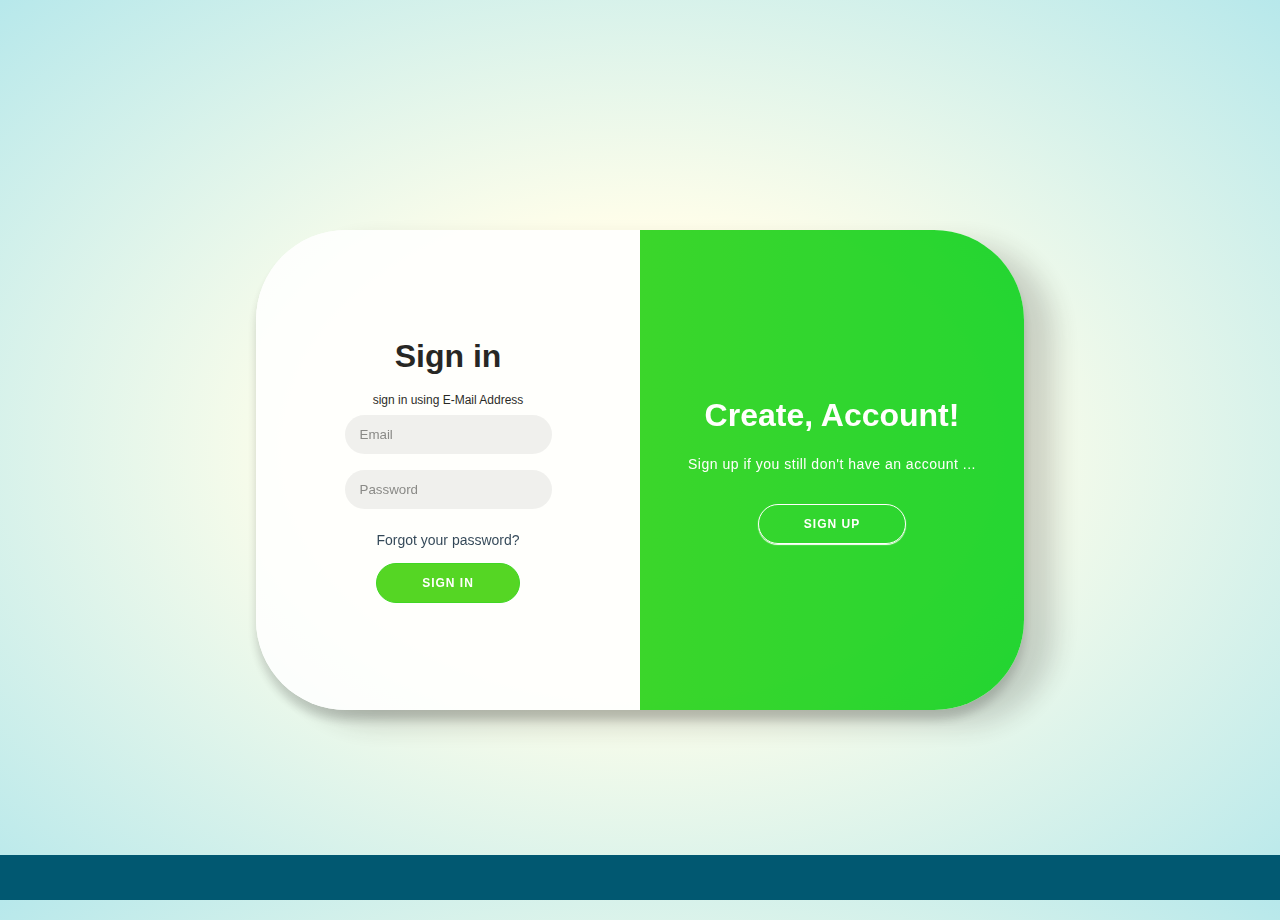
<file: Sign-in/Index.html>
<!DOCTYPE html>
<html lang="en">
<head>
  <meta charset="UTF-8">
  <meta name="viewport" content="width=device-width, initial-scale=1.0">
  <title>Document</title>
</head>
<body>
  <body>
    
  
    <!-- Animated Wave Background  -->
    <div class="ocean">
        <div class="wave"></div>
        <div class="wave"></div>
    </div>
    <!-- Log In Form Section -->
    <section>
        <div class="container" id="container">
            <div class="form-container sign-up-container">
                <form action="#">
                    <h1>Sign Up</h1><br>
                    
                    <span>use your Email for registration</span>
                    <label>
                        <input type="text" placeholder="Name"/>
                    </label>
                    <label>
                        <input type="email" placeholder="Email"/>
                    </label>
                    <label>
                        <input type="password" placeholder="Password"/>
                    </label>
                    <button style="margin-top: 9px">Sign Up</button>
                </form>
            </div>
            <div class="form-container sign-in-container">
                <form action="#">
                    <h1>Sign in</h1><br>
                   
                    <span>sign in using E-Mail Address</span>
                    <label>
                        <input type="email" placeholder="Email"/>
                    </label>
                    <label>
                        <input type="password" placeholder="Password"/>
                    </label>
                    <a href="#">Forgot your password?</a>
                    <button>Sign In</button>
                </form>
            </div>
            <div class="overlay-container">
                <div class="overlay">
                    <div class="overlay-panel overlay-left">
                        <h1>Log in</h1>
                        <p>Sign in here if you already have an account </p>
                        <button class="ghost mt-5" id="signIn">Sign In</button>
                    </div>
                    <div class="overlay-panel overlay-right">
                        <h1>Create, Account!</h1>
                        <p>Sign up if you still don't have an account ... </p>
                        <button class="ghost" id="signUp">Sign Up</button>
                    </div>
                </div>
            </div>
        </div>
    </section>
    </body>
    
    <!-- https://Github.com/YasinDehfuli
       https://Codepen.io/YasinDehfuli
       -->
       <style>
        /* Animated Wave Background Style  */
html, body {
    width: 100%;
    height: 100%;
}
body {
    background:radial-gradient(ellipse at center, rgba(255,254,234,1) 0%, rgba(255,254,234,1) 35%, #B7E8EB 100%);
    overflow: hidden;
}

.ocean {
    height: 5%;
    width:100%;
    position:absolute;
    bottom:0;
    left:0;
    background: #015871;
}

.wave {
    background: url(https://s3-us-west-2.amazonaws.com/s.cdpn.io/85486/wave.svg) repeat-x;
    position: absolute;
    top: -198px;
    width: 6400px;
    height: 198px;
    animation: wave 5s cubic-bezier( 0.36, 0.45, 0.63, 0.53) infinite;
    transform: translate3d(0, 0, 0);
}

.wave:nth-of-type(2) {
    top: -175px;
    animation: wave 7s cubic-bezier( 0.36, 0.45, 0.63, 0.53) -.125s infinite, swell 7s ease -1.25s infinite;
    opacity: 1;
}

@keyframes wave {
    0% {
        margin-left: 0;
    }
    100% {
        margin-left: -1600px;
    }
}

@keyframes swell {
    0%, 100% {
        transform: translate3d(0,-25px,0);
    }
    50% {
        transform: translate3d(0,5px,0);
    }
}

/* Login Section Style */
* {
    box-sizing: border-box;
}

body {
    font-family: 'Montserrat', sans-serif;
    display: flex;
    flex-direction: column;
    justify-content: center;
    align-items: center;
    height: 100vh;
    margin: -20px 0 50px;
    margin-top: 20px;
}

h1 {
    font-weight: bold;
    margin: 0;
}

p {
    font-size: 14px;
    font-weight: 100;
    line-height: 20px;
    letter-spacing: .5px;
    margin: 20px 0 30px;
}

span {
    font-size: 12px;
}

a {
    color: #0e263d;
    font-size: 14px;
    text-decoration: none;
    margin: 15px 0;
}

.container {
    background: #fff;
    border-radius: 90px;
    box-shadow: 30px 14px 28px rgba(0, 0, 5, .2), 0 10px 10px rgba(0, 0, 0, .2);
    position: relative;
    overflow: hidden;
    opacity: 85%;
    width: 768px;
    max-width: 100%;
    min-height: 480px;
    transition: 333ms;
}


.form-container form {
    background: #fff;
    display: flex;
    flex-direction: column;
    padding:  0 50px;
    height: 100%;
    justify-content: center;
    align-items: center;
    text-align: center;
}

.social-container {
    margin: 20px 0;
    display: block;
}


.social-container a {
    border: 1px solid #008ecf;
    border-radius: 50%;
    display: inline-flex;
    justify-content: center;
    align-items: center;
    margin: 0 5px;
    height: 40px;
    width: 40px;
    transition: 333ms;
}
.social-container a:hover {
    transform: rotateZ(13deg);
    border: 1px solid #0e263d;
}

.form-container input {
    background: #eee;
    border: none;
    border-radius: 50px;
    padding: 12px 15px;
    margin: 8px 0;
    width: 100%;
}
.form-container input:hover {
    transform: scale(101%);
}

button {
    border-radius: 50px;
    box-shadow: 0 1px 1px ;
    border: 1px solid #1fcf00;
    background: #37cf00;
    color: #fff;
    font-size: 12px;
    font-weight: bold;
    padding: 12px 45px;
    letter-spacing: 1px;
    text-transform: uppercase;
    transition: transform 80ms ease-in;
}

button:active {
    transform: scale(.95);
}

button:focus {
    outline: none;
}

button.ghost {
    background: transparent;
    border-color: #fff;
}

.form-container {
    position: absolute;
    top: 0;
    height: 100%;
    transition: all .6s ease-in-out;
}

.sign-in-container {
    left: 0;
    width: 50%;
    z-index: 2;
}

.sign-up-container {
    left: 0;
    width: 50%;
    z-index: 1;
    opacity: 0;
}

.overlay-container {
    position: absolute;
    top: 0;
    left: 50%;
    width: 50%;
    height: 100%;
    overflow: hidden;
    transition: transform .6s ease-in-out;
    z-index: 100;
}

.overlay {
    background: #ff416c;
    background: linear-gradient(to right, #30cf00, #00cf11) no-repeat 0 0 / cover;
    color: #fff;
    position: relative;
    left: -100%;
    height: 100%;
    width: 200%;
    transform: translateY(0);
    transition: transform .6s ease-in-out;
}

.overlay-panel {
    position: absolute;
    top: 0;
    display: flex;
    flex-direction: column;
    justify-content: center;
    align-items: center;
    padding: 0 40px;
    height: 100%;
    width: 50%;
    text-align: center;
    transform: translateY(0);
    transition: transform .6s ease-in-out;
}

.overlay-right {
    right: 0;
    transform: translateY(0);
}

.overlay-left {
    transform: translateY(-20%);
}

/* Move signin to right */
.container.right-panel-active .sign-in-container {
    transform: translateY(100%);
}

/* Move overlay to left */
.container.right-panel-active .overlay-container {
    transform: translateX(-100%);
}

/* Bring signup over signin */
.container.right-panel-active .sign-up-container {
    transform: translateX(100%);
    opacity: 1;
    z-index: 5;
}

/* Move overlay back to right */
.container.right-panel-active .overlay {
    transform: translateX(50%);
}

/* Bring back the text to center */
.container.right-panel-active .overlay-left {
    transform: translateY(0);
}

/* Same effect for right */
.container.right-panel-active .overlay-right {
    transform: translateY(20%);
}

/* https://Github.com/YasinDehfuli
	 https://Codepen.io/YasinDehfuli */
       </style>
    <script>
      const signUpButton = document.getElementById('signUp');
const signInButton = document.getElementById('signIn');
const container = document.getElementById('container');

signUpButton.addEventListener('click', () =>
    container.classList.add('right-panel-active'));

signInButton.addEventListener('click', () =>
    container.classList.remove('right-panel-active'));

// https://Github.com/YasinDehfuli
// 	 https://Codepen.io/YasinDehfuli
// Disigned By Nisay
    </script>
</body>
</html>
</file>
